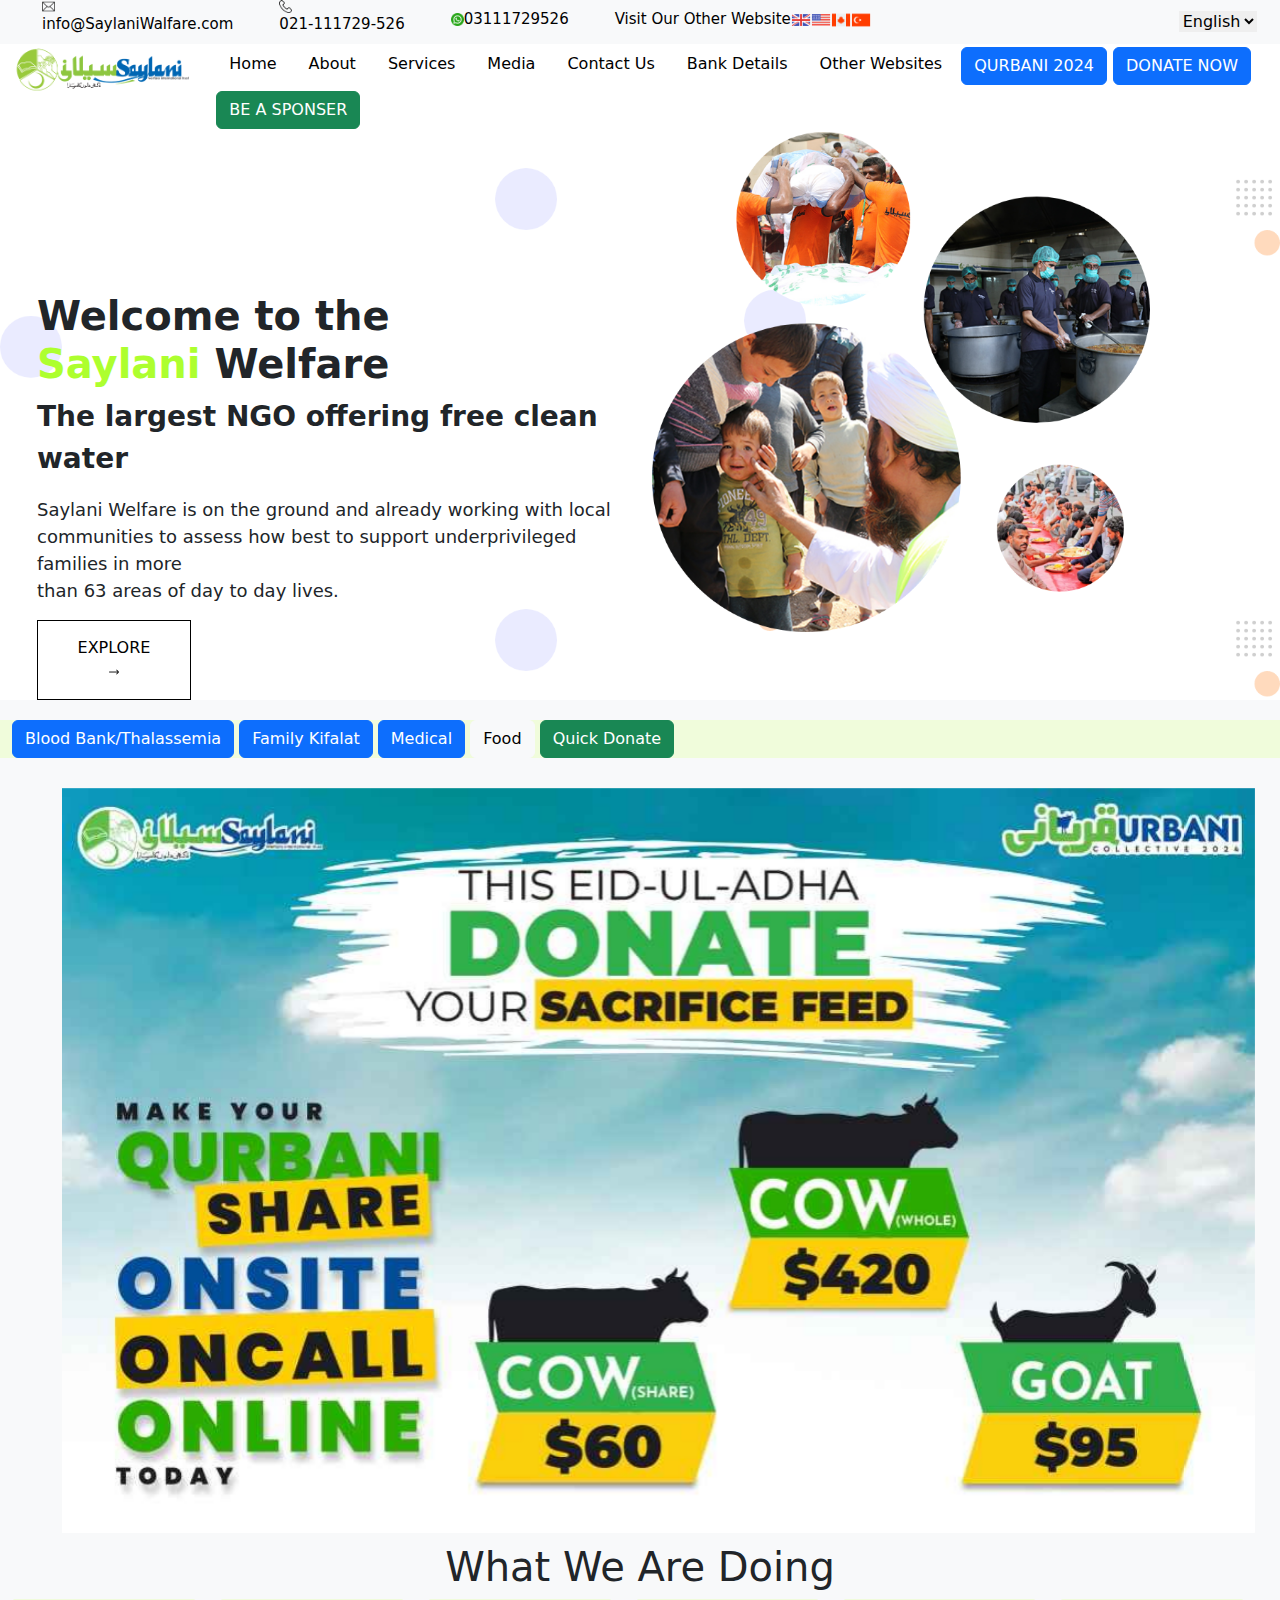
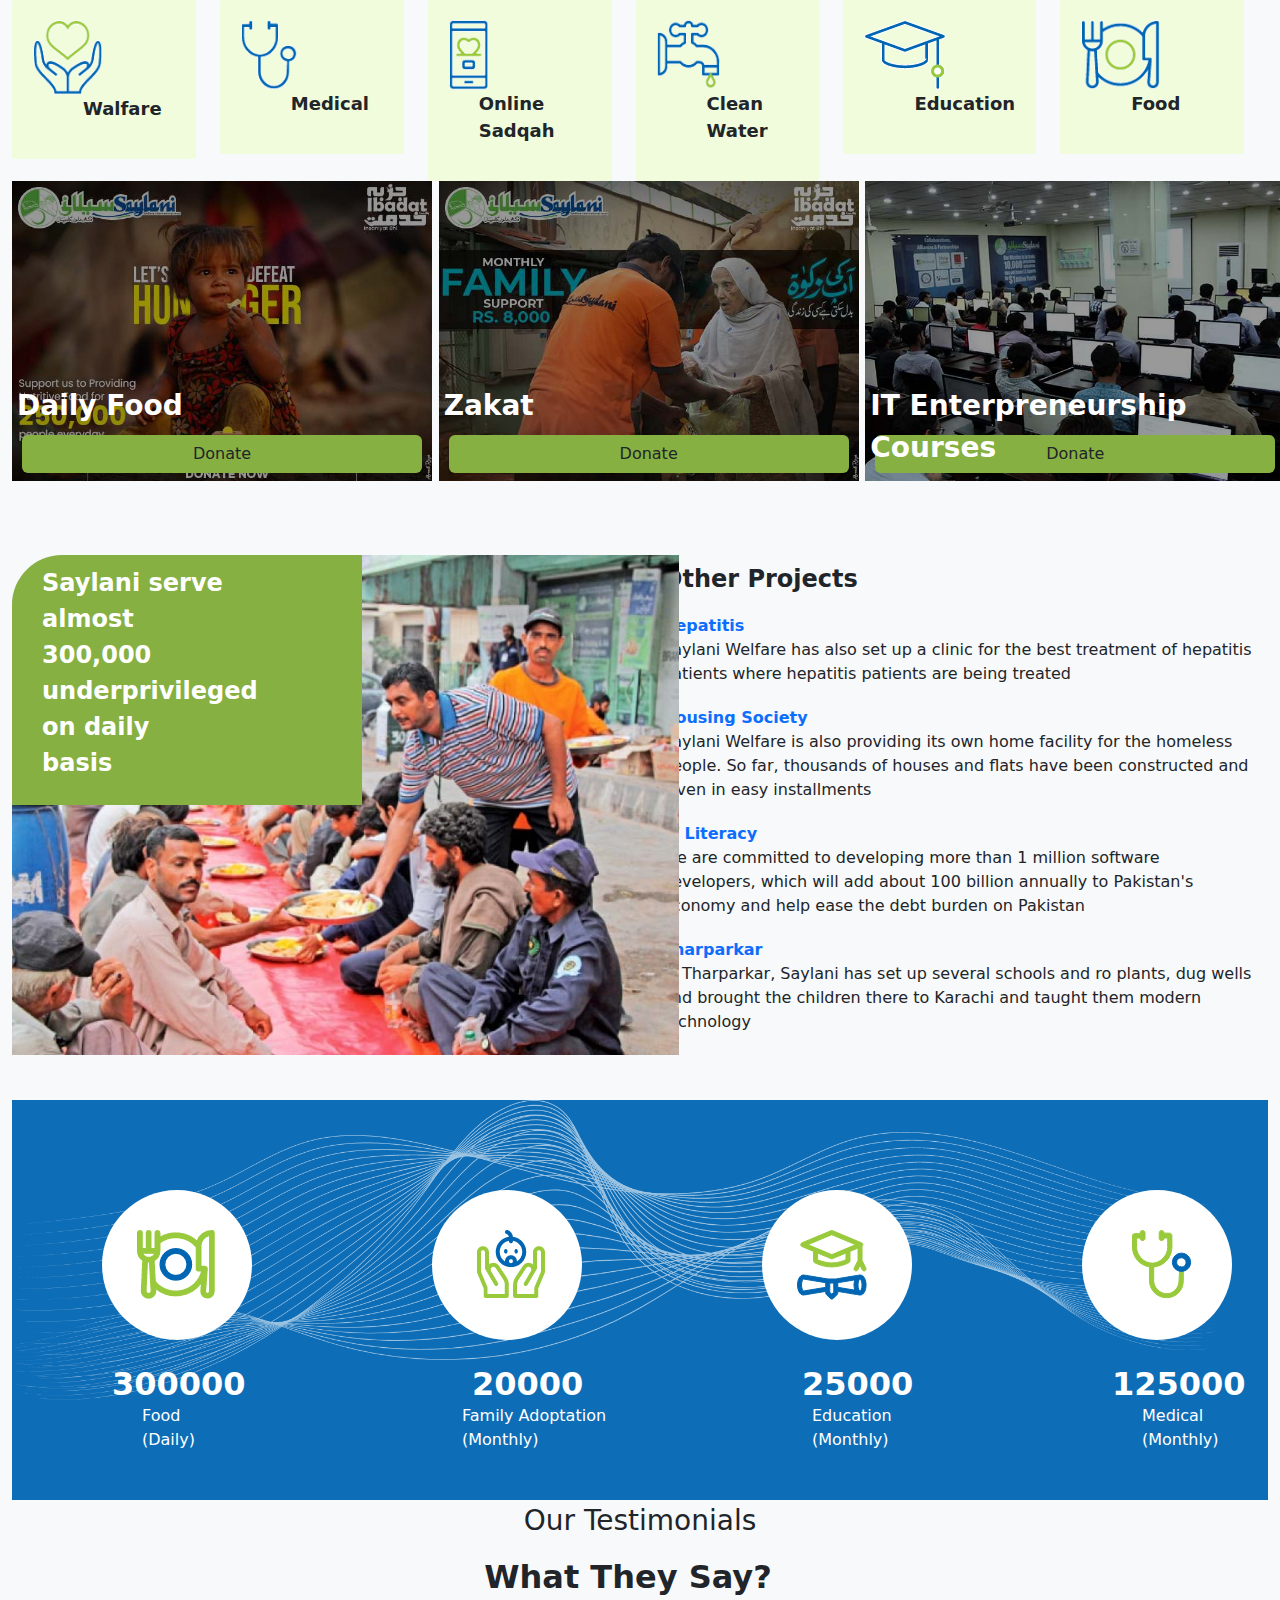
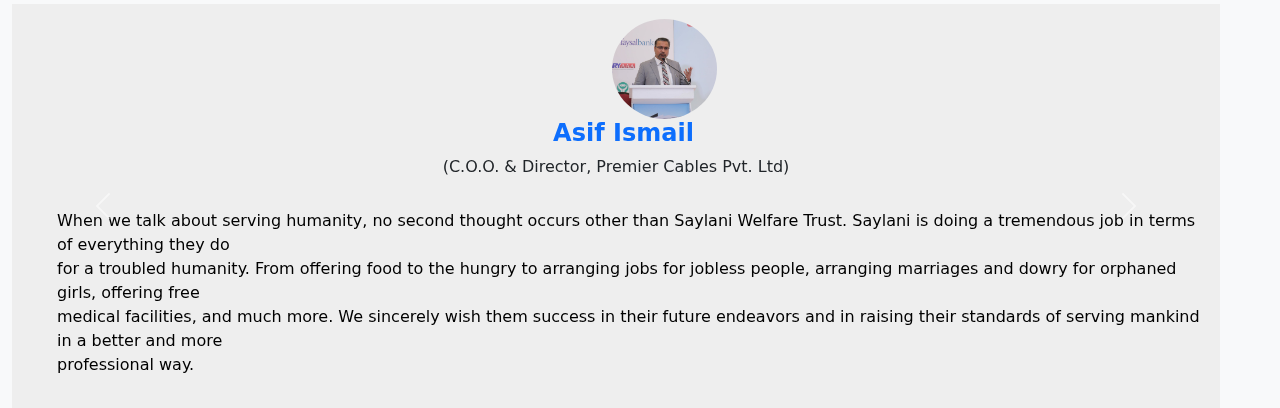
<file: index.html>
<!DOCTYPE html>
<html lang="en">
<head>
    <meta charset="UTF-8">
    <meta name="viewport" content="width=device-width, initial-scale=1.0">
    <title>Document</title>
    <link href="https://cdn.jsdelivr.net/npm/bootstrap@5.3.3/dist/css/bootstrap.min.css" rel="stylesheet" integrity="sha384-QWTKZyjpPEjISv5WaRU9OFeRpok6YctnYmDr5pNlyT2bRjXh0JMhjY6hW+ALEwIH" crossorigin="anonymous">  
    <link rel="stylesheet" href="./index.css">
</head>
<body>
    <div class="container-fluid bg-light ">
    <div class="row">
<div class="col-10" id="first_nav">
<ul class="nav">
<li class="nav-item">
    <img src="./images/envelope.png" alt="" height="13px" class="imge-fluid" style="margin-bottom: 20px; margin-left: 30px;">
<a href="" class="nav-link" style="margin-top:-28px;">info@SaylaniWalfare.com</a>
</li>
<li class="nav-item">
    <img src="./images/telephone.png" alt="" height="13px" class="imge-fluid" style="margin-bottom: 20px; margin-left: 30px;">
    <a href="" class="nav-link" style="margin-top:-28px;">021-111729-526</a>
    </li>
    <li class="nav-item">
        <a href="" class="nav-link"><img src="./images/whatsapp.png" alt="" height="13px" class="imge-fluid">03111729526</a>
        </li>
   
    <li class="nav-item">
        <a href="" class="nav-link">Visit Our Other Website<img src="./images/download.png" alt="" height="20px" class="imge-fluid"><img src="./images/download (2).png" alt="" height="20px" class="imge-fluid"><img src="./images/download (3).png" alt="" height="20px" class="imge-fluid"><img src="./images/download (1).png" alt="" height="20px" class="imge-fluid"></a>
        </li>  
    </ul>
</div>
    <div class="col-2" id="select_item">
        <select name="" id="">
            <option value="">English</option>
            <option value="">Urdu</option>
            <option value="">Turce</option>
        </select>
    </div>
    </div>
    <div class="row bg-white">
        <div class="col-2">
            <img src="./images/logo.png" alt="" height="50px" class="imge-fluid" >
        </div>
    <div class="col gx-0" id="sec_nav">
        <ul class="nav">
            <li class="nav-item ">
                <a href="" class="nav-link  ">Home</a>
            </li>
            <li class="nav-item">
                    <a href="" class="nav-link">About</a>
            </li>
            <li class="nav-item">
            <a href="" class="nav-link">Services</a>
            </li>
            <li class="nav-item">
            <a href="" class="nav-link">Media</a>
            </li>
            <li class="nav-item">
            <a href="" class="nav-link">Contact Us</a>
            </li>
            <li class="nav-item">
            <a href="" class="nav-link">Bank Details</a>
            </li>
            <li class="nav-item">
                <a href="" class="nav-link" id="ani_link">Other Websites</a>
                </li>
                <button class="btn btn-primary" style=" margin: 3px;">QURBANI 2024</button>
                <button class="btn btn-primary " id="b2" style="margin: 3px;">DONATE NOW</button>
                <button class="btn btn-success" id="b3" style="margin: 3px;">BE A SPONSER</button>
        </ul>
       
    </div>
    </div>
    <div class="row bg-white" id="hero_container">
        <div class="col-6" style="margin-top: 160px;">
            <h1 class="text-break fs-1  fw-bold" style=" margin-left: 25px;">Welcome to the <br><span style="color: greenyellow;">Saylani</span> Welfare</h1>
            <P style=" margin-left: 25px;" class="fw-bold fs-3">The largest NGO offering free clean water</P>
            <p style=" margin-left: 25px; font-size: large;">Saylani Welfare is on the ground and already working with local <br> communities to assess how best to support underprivileged families in more  <br>than 63 areas of day to day lives.
            </p>
            <button style="margin-left:25px; padding: 15px; width: 25%; border: 1px solid black; background-color: white;">EXPLORE <br>
            <img src="./images/right-arrow.png" alt="" height="10px" class="image-fluid"></button>
        </div>
        <div class="col-3">
<img src="./images/heroimage.png" alt="" class="imge-fluid" height="500px">
        </div>
    </div>
<div class="row" style="background-color:#F0FCDB; margin-top: 20px;">
<div class="col">
<button class="btn btn-primary">Blood Bank/Thalassemia</button>
<button class="btn btn-primary">Family Kifalat</button>
<button class="btn btn-primary">Medical</button>
<button class="btn btn-light">Food</button>
<button class="btn btn-success">Quick Donate</button>
</div>
</div>
<div id="carouselExampleSlidesOnly" class="carousel slide" data-bs-ride="carousel" style="width:95%; margin-left: 50px; margin-top: 30px;">
    <div class="carousel-inner">
      <div class="carousel-item active">
        <img src="./images/cow.jpg" class="d-block w-100 image-fluid" alt="..." >
      </div>
      <div class="carousel-item">
        <img src="./images/caresoul.jpg" class="d-block w-100 image-fluid" alt="..." >
      </div>
    </div>
  </div>
  <div class="row">
<div class="col">
<h3 class="text-center fs-1" style="margin-top: 10px;">What We Are Doing</h3>
</div>
<div class="row">
    <div class="col">
        <div style="background-color:rgb(240, 252, 219); border: 1px solid rgb(240, 252, 219); width:100%; padding: 20px; border-radius: 3px;">
            <img src="./images/44.png" alt="" class="image-fluid" width="70px">
            <p style="margin-left: 50px; font-size: 18px; font-weight: bold;">Walfare</p>
        </div>
    </div>
<div class="col">
    <div style="background-color:rgb(240, 252, 219); border: 1px solid rgb(240, 252, 219); width:100%; padding: 20px; border-radius: 3px;">
        <img src="./images/tele.png" alt="" class="image-fluid" height="70px">
        <p style="margin-left: 50px; font-size: 18px; font-weight: bold;">Medical</p>
    </div>
</div>
<div class="col">
    <div style="background-color:rgb(240, 252, 219); border: 1px solid rgb(240, 252, 219); width:100%; padding: 20px; border-radius: 3px;">
        <img src="./images/39.png" alt="" class="image-fluid" height="70px">
        <p style="margin-left: 30px; font-size: 18px; font-weight: bold;">Online Sadqah</p>
    </div>
</div>
<div class="col">
    <div style="background-color:rgb(240, 252, 219); border: 1px solid rgb(240, 252, 219); width:100%; padding: 20px; border-radius: 3px;">
        <img src="./images/40.png" alt="" class="image-fluid" height="70px">
        <p style="margin-left: 50px; font-size: 18px; font-weight: bold;">Clean Water</p>
    </div>
</div>
<div class="col">
    <div style="background-color:rgb(240, 252, 219); border: 1px solid rgb(240, 252, 219); width:100%; padding: 20px; border-radius: 3px;">
        <img src="./images/48.png" alt="" class="image-fluid" height="70px">
        <p style="margin-left: 50px; font-size: 18px; font-weight: bold;">Education</p>
    </div>
</div>
<div class="col">
    <div style="background-color:rgb(240, 252, 219); border: 1px solid rgb(240, 252, 219); width:100%; padding: 20px; border-radius: 3px;">
        <img src="./images/43.png" alt="" class="image-fluid" height="70px">
        <p style="margin-left: 50px; font-size: 18px; font-weight: bold;">Food</p>
    </div>
</div>
</div>
  </div>
  <div class="row">
    <div class="col-4">
<img src="./images/h1.jpg" alt="" class="image-fluid" height="300px" id="service_card"><button class="btn " style="width: 400px; background-color: rgb(134, 176, 65); margin-top: -80px; margin-left: 10px;">Donate</button><p class="fs-3 fw-bold" style="margin-top: -120px; color: white; margin-left: 5px;">Daily Food</p>
    </div>
    <div class="col-4">
        <img src="./images/h2 (2).jpg" alt="" class="image-fluid" height="300px"><button class="btn " style="width: 400px; background-color: rgb(134, 176, 65); margin-top: -80px; margin-left: 10px;">Donate</button><p class="fs-3 fw-bold" style="margin-top: -120px; color: white; margin-left: 5px;">Zakat</p>
            </div>
            <div class="col-4">
                <img src="./images/h3.jpg" alt="" class="image-fluid" height="300px"><button class="btn " style="width: 400px; background-color: rgb(134, 176, 65); margin-top: -80px; margin-left: 10px;">Donate</button><p class="fs-3 fw-bold" style="margin-top: -120px; color: white; margin-left: 5px;">IT Enterpreneurship Courses</p>
                    </div>
  </div>
  <div class="row" style="margin-top: 70px;">
<div class="col-6" style="position: relative;">
<img src="./images/h4.jpg" alt="" class="image-fluid" style="height: 500px; border-top-left-radius:50px;">
<div style="width: 350px; height:250px; background-color: rgb(134, 176, 65); color: white; padding: 30px; padding-top: 10px; position: absolute; top:0px; border-top-left-radius:50px;"><p class="fs-4 fw-bold ">Saylani serve <br> almost <br> 300,000 <br> underprivileged <br>on daily <br>basis</p></div>
</div>
<div class="col-6">
<dl style="padding: 10px;"><h4 style="padding-bottom:12px;" class="fw-bold">Other Projects</h4>
    <dt class="text-primary">Hepatitis</dt>
    <dd style="padding-bottom:12px;">Saylani Welfare has also set up a clinic for the best treatment of hepatitis patients where hepatitis patients are being treated</dd>
    <dt class="text-primary">Housing Society
    </dt>
    <dd style="padding-bottom:12px;">Saylani Welfare is also providing its own home facility for the homeless people. So far, thousands of houses and flats have been constructed and given in easy installments</dd>    
    <dt class="text-primary">IT Literacy</dt>
    <dd style="padding-bottom:12px;">We are committed to developing more than 1 million software developers, which will add about 100 billion annually to Pakistan's economy and help ease the debt burden on Pakistan</dd>
    <dt class="text-primary">Tharparkar </dt>
    <dd style="padding-bottom:12px;">In Tharparkar, Saylani has set up several schools and ro plants, dug wells and brought the children there to Karachi and taught them modern technology</dd>
</dl>
</div>
  </div>
  <div style="width: 100%; height:400px; background-color: rgb(13, 109, 183); margin-top: 20px;">
 <img src="./images/luxa.org-opacity-changed-upcoming_background.a669f19ea2aee3c7e10f.png" alt="" class="image-fluid" height="300px" >

<div class="row">
<div class="col-3">
    <div class="rounded-circle" style="background-color: white; height: 150px; width: 150px; position: relative; margin-top: -210px; margin-left: 90px;" ><img src="./images/50.png" alt="" style="left: 35px; top: 40px; position: absolute;"></div>
    <p class="fw-bold fs-2 " style=" margin-left: 100px; color: white; margin-top: 20px;">300000</p>
    <p style=" margin-left: 130px; color: white; margin-top: -20px;">Food <br>(Daily)</p>
</div>
<div class="col-3">
    <div class="rounded-circle" style="background-color: white; height: 150px; width: 150px; position: relative; margin-top: -210px; margin-left: 100px;" ><img src="./images/49.png" alt="" style="left: 45px; top: 40px; position: absolute;"></div>
    <p class="fw-bold fs-2 " style=" margin-left: 140px; color: white; margin-top: 20px;">20000</p>
    <p style=" margin-left: 130px; color: white; margin-top: -20px;">Family Adoptation <br>(Monthly)</p>
</div>
<div class="col-3">
    <div class="rounded-circle" style="background-color: white; height: 150px; width: 150px; position: relative; margin-top: -210px; margin-left: 110px;" ><img src="./images/51.png" alt="" style="left: 35px; top: 40px; position: absolute;"></div>
    <p class="fw-bold fs-2 " style=" margin-left: 150px; color: white; margin-top: 20px;">25000</p>
    <p style=" margin-left: 160px; color: white; margin-top: -20px;">Education <br>(Monthly)</p>
</div>
<div class="col-3">
    <div class="rounded-circle" style="background-color: white; height: 150px; width: 150px; position: relative; margin-top: -210px; margin-left: 110px;" ><img src="./images/52.png" alt="" style="left: 50px; top: 40px; position: absolute;"></div>
    <p class="fw-bold fs-2 " style=" margin-left: 140px; color: white; margin-top: 20px;">125000</p>
    <p style=" margin-left: 170px; color: white; margin-top: -20px;">Medical <br>(Monthly)</p>
</div>
</div>
</div>
<div class="row">
<div class="col-12">
    <p class="text-center fs-3 ">Our Testimonials</p>
</div>
<div class="row">
<div class="col-12">
    <h2 class="text-center fw-bold">What They Say?</h2>
</div>
<div class="row">
<div class="col">
    <div id="carouselExampleFade" class="carousel slide carousel-fade" style="background-color: rgb(238, 238, 238);">
        <div class="carousel-inner">
          <div class="carousel-item active">
            <img src="./images/96.jpg" class="rounded-circle" alt="..." height="100px" style="margin-left:600px; margin-top: 15px;">
            <h4 class="fs-4 fw-bold text-center text-primary" style="margin-left: 15px;">Asif Ismail</h4> <br>
               <p class="text-center " style="margin-top: -25px;"> (C.O.O. & Director, Premier Cables Pvt. Ltd) </p><br>
               <p style="padding:15px; color: rgb(0, 0, 0); margin-left: 30px; margin-top: -25px;"> When we talk about serving humanity, no second thought occurs other than Saylani Welfare Trust. Saylani is doing a tremendous job in terms of everything they do  <br>for a troubled humanity. From offering food to the hungry to arranging jobs for jobless people, arranging marriages and dowry for orphaned girls, offering free <br> medical facilities, and much more. We sincerely wish them success in their future endeavors and in raising their standards of serving mankind in a better and more  <br>professional way.</p>
          </div>
          <div class="carousel-item">
            <img src="./images/95c.jpg" class="rounded-circle" alt="..." height="100px" style="margin-left:600px; margin-top: 15px;">
            <h4 class="fs-4 fw-bold text-center text-primary" style="margin-left: 15px;">Arshad Wali Muhammad
            </h4> <br>
               <p class="text-center " style="margin-top: -25px;"> (Group Director, Gerry’s Group) </p><br>
               <p style="padding:15px; color: rgb(0, 0, 0); margin-left: 30px; margin-top: -25px;"> Saylani Welfare Trust is a name that needs no introduction today. The journey this team embarked upon was made possible owing to their zeal, enthusiasm & <br> commitment to the society and by the grace of Allah (SWT), it has become a name that we need and not just the one we want. I wish Saylani’s team all the success <br> and blessing that they deserve for future, May God bless Saylani and ensure prosperity and happiness for our people, Ameen!</p>
          </div>
          <button class="carousel-control-prev" type="button" data-bs-target="#carouselExampleFade" data-bs-slide="prev">
            <span class="carousel-control-prev-icon" aria-hidden="true"></span>
            <span class="visually-hidden">Previous</span>
          </button>
          <button class="carousel-control-next" type="button" data-bs-target="#carouselExampleFade" data-bs-slide="next">
            <span class="carousel-control-next-icon" aria-hidden="true"></span>
            <span class="visually-hidden">Next</span>
          </button>
        </div>
      </div>
</div>
</div>
</div>
</div>
</div>
<script src="https://cdn.jsdelivr.net/npm/@popperjs/core@2.11.8/dist/umd/popper.min.js" integrity="sha384-I7E8VVD/ismYTF4hNIPjVp/Zjvgyol6VFvRkX/vR+Vc4jQkC+hVqc2pM8ODewa9r" crossorigin="anonymous"></script>
<script src="https://cdn.jsdelivr.net/npm/bootstrap@5.3.3/dist/js/bootstrap.min.js" integrity="sha384-0pUGZvbkm6XF6gxjEnlmuGrJXVbNuzT9qBBavbLwCsOGabYfZo0T0to5eqruptLy" crossorigin="anonymous"></script>
</body>
</html>
</file>
<file: index.css>
#first_nav>ul>li>a
{
    text-decoration: none;
    color: black;
    font-size: 15px;
    padding-left: 30px;
}
#select_item
{
margin-top: 10px;
}
#select_item>select
{
    border: none;
    margin-left: 100px;
    margin-bottom: 2px;
    
}
#sec_nav>ul>li>a
{
    color: black;
}
#sec_nav>ul>li>a:hover{
    border-bottom: 3px solid greenyellow;
}
#ani_link
{
animation-name: nav_link;
animation-duration:2s;
animation-timing-function: linear;
animation-iteration-count: infinite;
}
@keyframes nav_link{
from
{
    color: greenyellow;
}
to 
{
    color: blue;
}

}
#hero_container
{
    background-image: url("./images/carousal_background.d77d94e41c5a71ae581f.png");
    background-position: center;
    background-attachment: fixed;
    background-size:contain;
}
</file>
